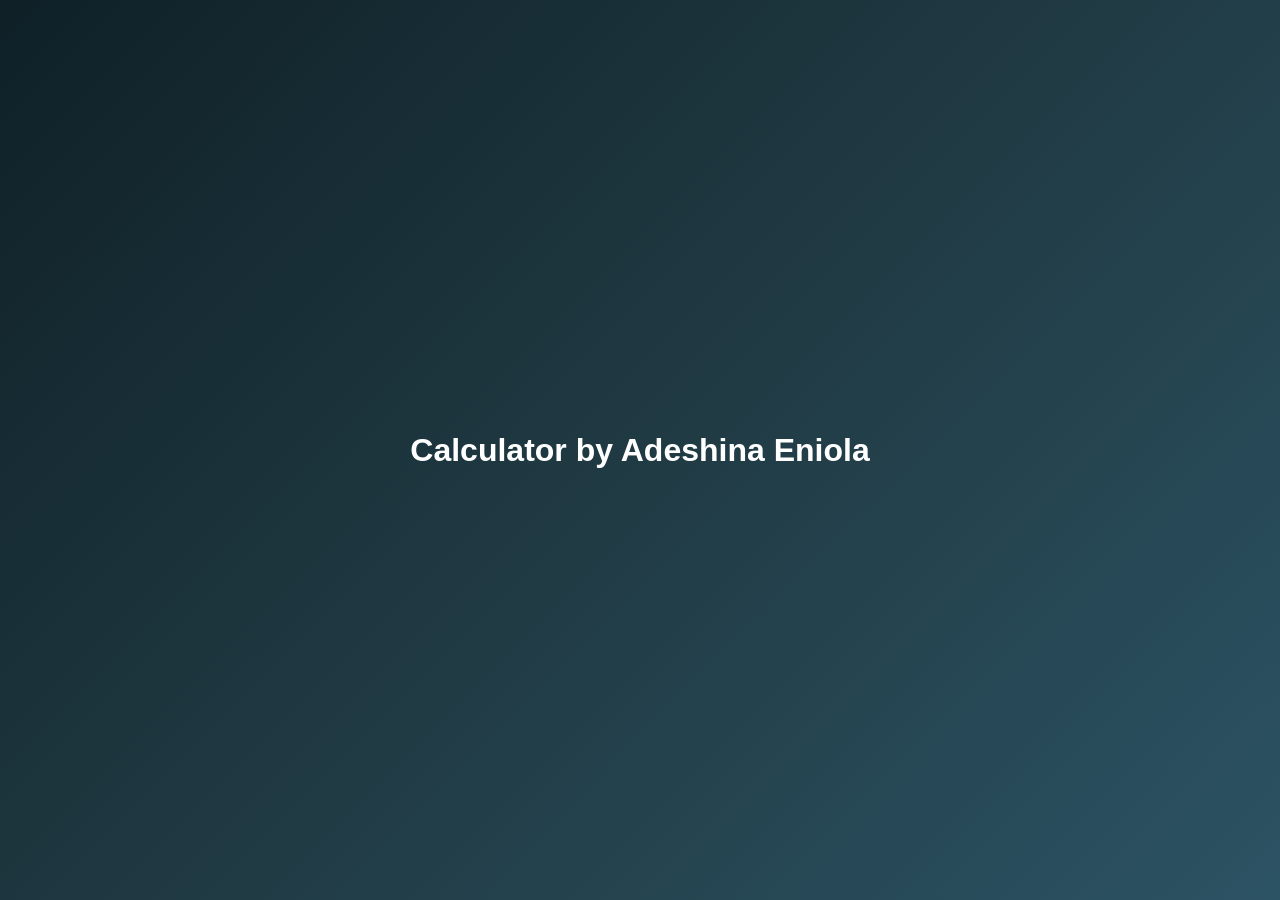
<file: index.html>
<!DOCTYPE html>
<html lang="en">

<head>
  <meta charset="UTF-8" />
  <meta name="viewport" content="width=device-width, initial-scale=1.0" />
  <title>Modern JavaScript Calculator</title>
  <link rel="stylesheet" href="calc.css" />
</head>

<body>
  <!-- Intro preloader -->
  <div id="intro">Calculator by Adeshina Eniola</div>

  <div class="container">
    <div class="theme-toggle">
      <button id="themeBtn">🌙</button>
    </div>

    <div id="calculator">
      <input id="display" readonly placeholder="0" />

      <div id="keys">
        <button data-action="clear" class="operator">C</button>
        <button data-value="/" class="operator">÷</button>
        <button data-value="*" class="operator">×</button>
        <button data-action="backspace" class="operator">⌫</button>

        <button data-value="7">7</button>
        <button data-value="8">8</button>
        <button data-value="9">9</button>
        <button data-value="-" class="operator">−</button>

        <button data-value="4">4</button>
        <button data-value="5">5</button>
        <button data-value="6">6</button>
        <button data-value="+" class="operator">+</button>

        <button data-value="1">1</button>
        <button data-value="2">2</button>
        <button data-value="3">3</button>
        <button data-action="calculate" class="equal">=</button>

        <button data-value="0" class="zero">0</button>
        <button data-value=".">.</button>
      </div>

      <div id="history"></div>
    </div>

    <footer>Built by Adeshina Eniola</footer>
  </div>

  <script src="calc.js"></script>
</body>

</html>
</file>
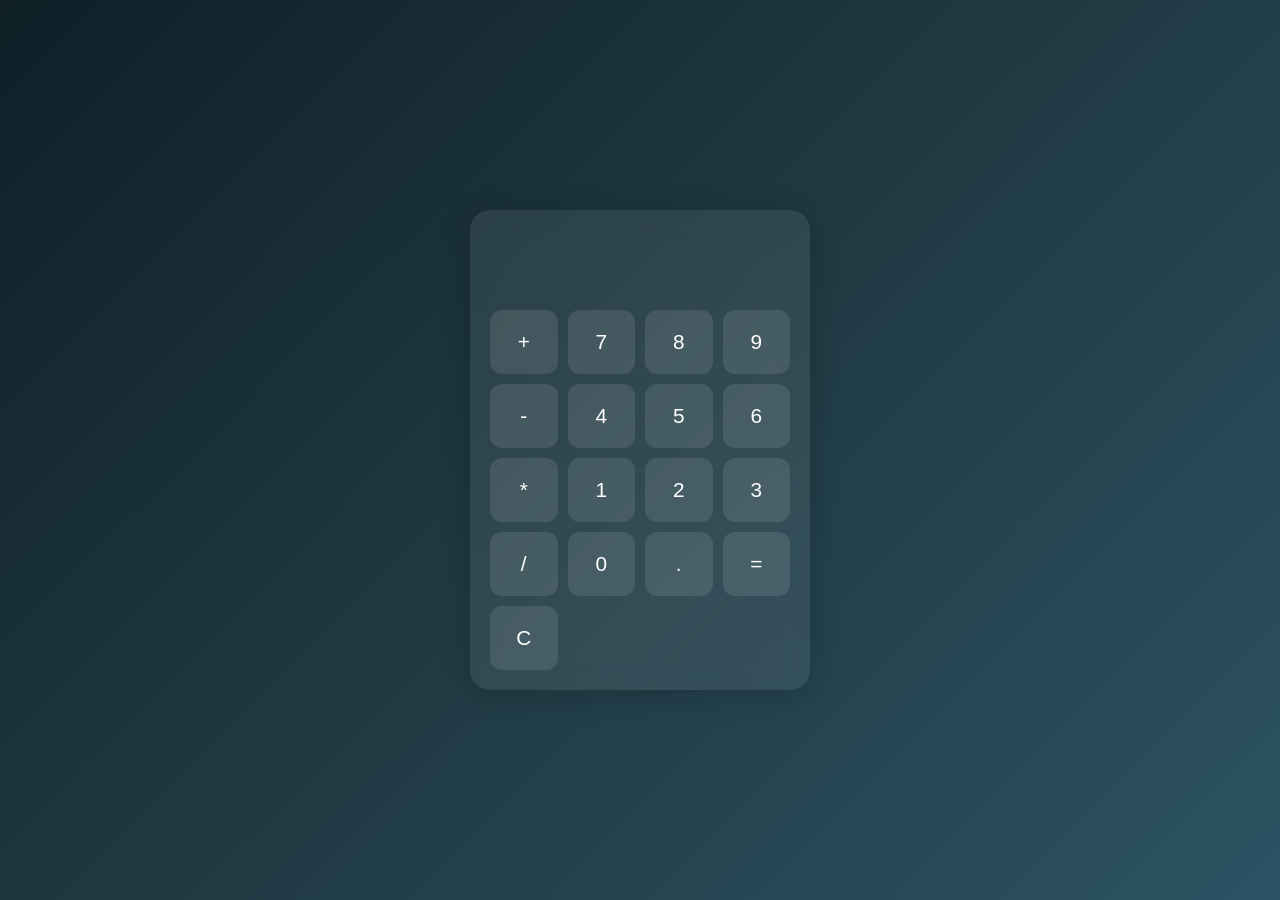
<file: calculator.html>
<!DOCTYPE html>
<html lang="en">
<head>
  <meta charset="UTF-8">
  <meta name="viewport" content="width=device-width, intial-scale=1.0">
  <title>JavaScript Calculator</title>
  <link rel="stylesheet" href="calculator.css">
</head>
<body>
  <div id="calculator">
    <input id="display" readonly>
    <div id="keys">
      <button onclick="appendToDisplay('+')" class="operator-btn">+</button>
      <button onclick="appendToDisplay('7')">7</button>
      <button onclick="appendToDisplay('8')">8</button>
      <button onclick="appendToDisplay('9')">9</button>
      <button onclick="appendToDisplay('-')" class="operator-btn">-</button>
      <button onclick="appendToDisplay('4')">4</button>
      <button onclick="appendToDisplay('5')">5</button>
      <button onclick="appendToDisplay('6')">6</button>
      <button onclick="appendToDisplay('*')" class="operator-btn">*</button>
      <button onclick="appendToDisplay('1')">1</button>
      <button onclick="appendToDisplay('2')">2</button>
      <button onclick="appendToDisplay('3')">3</button>
      <button onclick="appendToDisplay('/')" class="operator-btn">/</button>
      <button onclick="appendToDisplay('0')">0</button>
      <button onclick="appendToDisplay('.')">.</button>
      <button onclick="calculate()">=</button>
      <button onclick="clearDisplay()" class="operator-btn">C</button>
    </div>
  </div>
<script src="calculator.js"></script>
</body>
</html>
</file>
<file: calc.css>
* {
  box-sizing: border-box;
  margin: 0;
  padding: 0;
  font-family: "Montserrat", sans-serif;
}
body {
  height: 100vh;
  display: flex;
  justify-content: center;
  align-items: center;
  background: linear-gradient(135deg, #0f2027, #203a43, #2c5364);
  transition: background 0.3s ease;
  overflow: hidden;
}
/* Preloader */
#intro {
  position: fixed;
  top: 0;
  left: 0;
  width: 100%;
  height: 100%;
  display: flex;
  justify-content: center;
  align-items: center;
  background: linear-gradient(135deg, #0f2027, #203a43, #2c5364);
  color: #fff;
  font-size: 2rem;
  font-weight: 600;
  z-index: 9999;
  opacity: 1;
  transition: opacity 1s ease;
}
#calculator {
  display: none;
}
/* Fade-in animation for calculator */
#calculator.fade-in {
  display: block;
  animation: fadeInCalc 0.8s forwards;
}
@keyframes fadeInCalc {
  0% {
    opacity: 0;
    transform: translateY(20px);
  }
  100% {
    opacity: 1;
    transform: translateY(0);
  }
}
/* Calculator styling */
#calculator {
  background: rgba(255, 255, 255, 0.08);
  border-radius: 20px;
  backdrop-filter: blur(12px);
  box-shadow: 0 4px 30px rgba(0, 0, 0, 0.2);
  padding: 20px;
  width: 340px;
  display: flex;
  flex-direction: column;
  gap: 15px;
}
#display {
  background: transparent;
  border: none;
  color: white;
  font-size: 2.5rem;
  text-align: right;
  padding: 10px;
  outline: none;
  transition: all 0.2s ease;
}
#keys {
  display: grid;
  grid-template-columns: repeat(4, 1fr);
  gap: 10px;
}
button {
  border: none;
  border-radius: 12px;
  padding: 20px;
  font-size: 1.3rem;
  cursor: pointer;
  background: rgba(255, 255, 255, 0.1);
  color: #fff;
  transition: all 0.2s ease, box-shadow 0.2s ease;
}
button:hover {
  background: rgba(255, 255, 255, 0.2);
  transform: translateY(-2px);
  box-shadow: 0 0 15px rgba(255, 255, 255, 0.2);
}
button:active {
  transform: scale(0.95);
  box-shadow: 0 0 5px rgba(255, 255, 255, 0.3);
}
.operator {
  background: rgba(255, 166, 0, 0.6);
  font-weight: 700;
}
.equal {
  background: #2ecc71;
  grid-row: span 2;
}
.zero {
  grid-column: span 2;
}
#history {
  font-size: 0.9rem;
  color: rgba(255, 255, 255, 0.6);
  min-height: 1.5rem;
  text-align: right;
  cursor: pointer;
}
@keyframes pulse {
  0% {
    transform: scale(1);
    box-shadow: 0 0 0 rgba(46, 204, 113, 0);
  }
  50% {
    transform: scale(1.05);
    box-shadow: 0 0 15px rgba(46, 204, 113, 0.5);
  }
  100% {
    transform: scale(1);
    box-shadow: 0 0 0 rgba(46, 204, 113, 0);
  }
}
#display.animate {
  animation: pulse 0.4s ease;
}
.theme-toggle {
  position: absolute;
  top: 20px;
  right: 20px;
}
#themeBtn {
  background: rgba(255, 255, 255, 0.15);
  border: none;
  border-radius: 50%;
  padding: 10px;
  font-size: 1.2rem;
  cursor: pointer;
  color: white;
  transition: 0.3s;
}
#themeBtn:hover {
  background: rgba(255, 255, 255, 0.3);
}
body.light {
  background: linear-gradient(135deg, #f8f9fa, #dbeafe, #e0f2fe);
}
body.light #display {
  color: #222;
}
body.light #calculator {
  background: rgba(255, 255, 255, 0.6);
}
body.light button {
  color: #222;
}
body.light #history {
  color: #222;
}
body.light footer {
  color: #222;
}
footer {
  margin-top: 20px;
  text-align: center;
  color: rgba(255, 255, 255, 0.5);
  font-size: 0.8rem;
}
/* Responsiveness for mobile */
@media (max-width: 700px) {
  #calculator {
    width: 95vw;
    padding: 3vh 3vw;
    max-height: 95vh;
  }
  #display {
    font-size: 4vw;
    padding: 0.5vh 1vw;
  }
  button {
    font-size: 2.5vw;
    padding: 1.5vh 0;
  }
  #keys {
    gap: 1.2vw;
  }
  footer {
    font-size: 3vw;
  }
  #themeBtn {
    font-size: 3vw;
    padding: 0.8vh;
  }
}
</file>
<file: calculator.css>
* {
  box-sizing: border-box;
  margin: 0;
  padding: 0;
  font-family: "Montserrat", sans-serif;
}
body {
  height: 100vh;
  display: flex;
  justify-content: center;
  align-items: center;
  background: linear-gradient(135deg, #0f2027, #203a43, #2c5364);
  transition: background 0.3s ease;
  overflow: hidden;
}
/* Preloader */
#intro {
  position: fixed;
  top: 0;
  left: 0;
  width: 100%;
  height: 100%;
  display: flex;
  justify-content: center;
  align-items: center;
  background: linear-gradient(135deg, #0f2027, #203a43, #2c5364);
  color: #fff;
  font-size: 2rem;
  font-weight: 600;
  z-index: 9999;
  opacity: 1;
  transition: opacity 1s ease;
}
#calculator {
  display: none;
}
/* Fade-in animation for calculator */
#calculator-container.fade-in {
  display: block;
  animation: fadeInCalc 0.8s forwards;
}
@keyframes fadeInCalc {
  0% {
    opacity: 0;
    transform: translateY(20px);
  }
  100% {
    opacity: 1;
    transform: translateY(0);
  }
}
/* Calculator styling */
#calculator {
  background: rgba(255, 255, 255, 0.08);
  border-radius: 20px;
  backdrop-filter: blur(12px);
  box-shadow: 0 4px 30px rgba(0, 0, 0, 0.2);
  padding: 20px;
  width: 340px;
  display: flex;
  flex-direction: column;
  gap: 15px;
}
#display {
  background: transparent;
  border: none;
  color: white;
  font-size: 2.5rem;
  text-align: right;
  padding: 10px;
  outline: none;
  transition: all 0.2s ease;
}
#keys {
  display: grid;
  grid-template-columns: repeat(4, 1fr);
  gap: 10px;
}
button {
  border: none;
  border-radius: 12px;
  padding: 20px;
  font-size: 1.3rem;
  cursor: pointer;
  background: rgba(255, 255, 255, 0.1);
  color: #fff;
  transition: all 0.2s ease, box-shadow 0.2s ease;
}
button:hover {
  background: rgba(255, 255, 255, 0.2);
  transform: translateY(-2px);
  box-shadow: 0 0 15px rgba(255, 255, 255, 0.2);
}
button:active {
  transform: scale(0.95);
  box-shadow: 0 0 5px rgba(255, 255, 255, 0.3);
}
.operator {
  background: rgba(255, 166, 0, 0.6);
  font-weight: 700;
}
.equal {
  background: #2ecc71;
  grid-row: span 2;
}
.zero {
  grid-column: span 2;
}
#history {
  font-size: 0.9rem;
  color: rgba(255, 255, 255, 0.6);
  min-height: 1.5rem;
  text-align: right;
  cursor: pointer;
}
@keyframes pulse {
  0% {
    transform: scale(1);
    box-shadow: 0 0 0 rgba(46, 204, 113, 0);
  }
  50% {
    transform: scale(1.05);
    box-shadow: 0 0 15px rgba(46, 204, 113, 0.5);
  }
  100% {
    transform: scale(1);
    box-shadow: 0 0 0 rgba(46, 204, 113, 0);
  }
}
#display.animate {
  animation: pulse 0.4s ease;
}
.theme-toggle {
  position: absolute;
  top: 20px;
  right: 20px;
}
#themeBtn {
  background: rgba(255, 255, 255, 0.15);
  border: none;
  border-radius: 50%;
  padding: 10px;
  font-size: 1.2rem;
  cursor: pointer;
  color: white;
  transition: 0.3s;
}
#themeBtn:hover {
  background: rgba(255, 255, 255, 0.3);
}
body.light {
  background: linear-gradient(135deg, #f8f9fa, #dbeafe, #e0f2fe);
}
body.light #display {
  color: #222;
}
body.light #calculator {
  background: rgba(255, 255, 255, 0.6);
}
body.light button {
  color: #222;
}
footer {
  margin-top: 20px;
  text-align: center;
  color: rgba(255, 255, 255, 0.5);
  font-size: 0.8rem;
}
</file>
